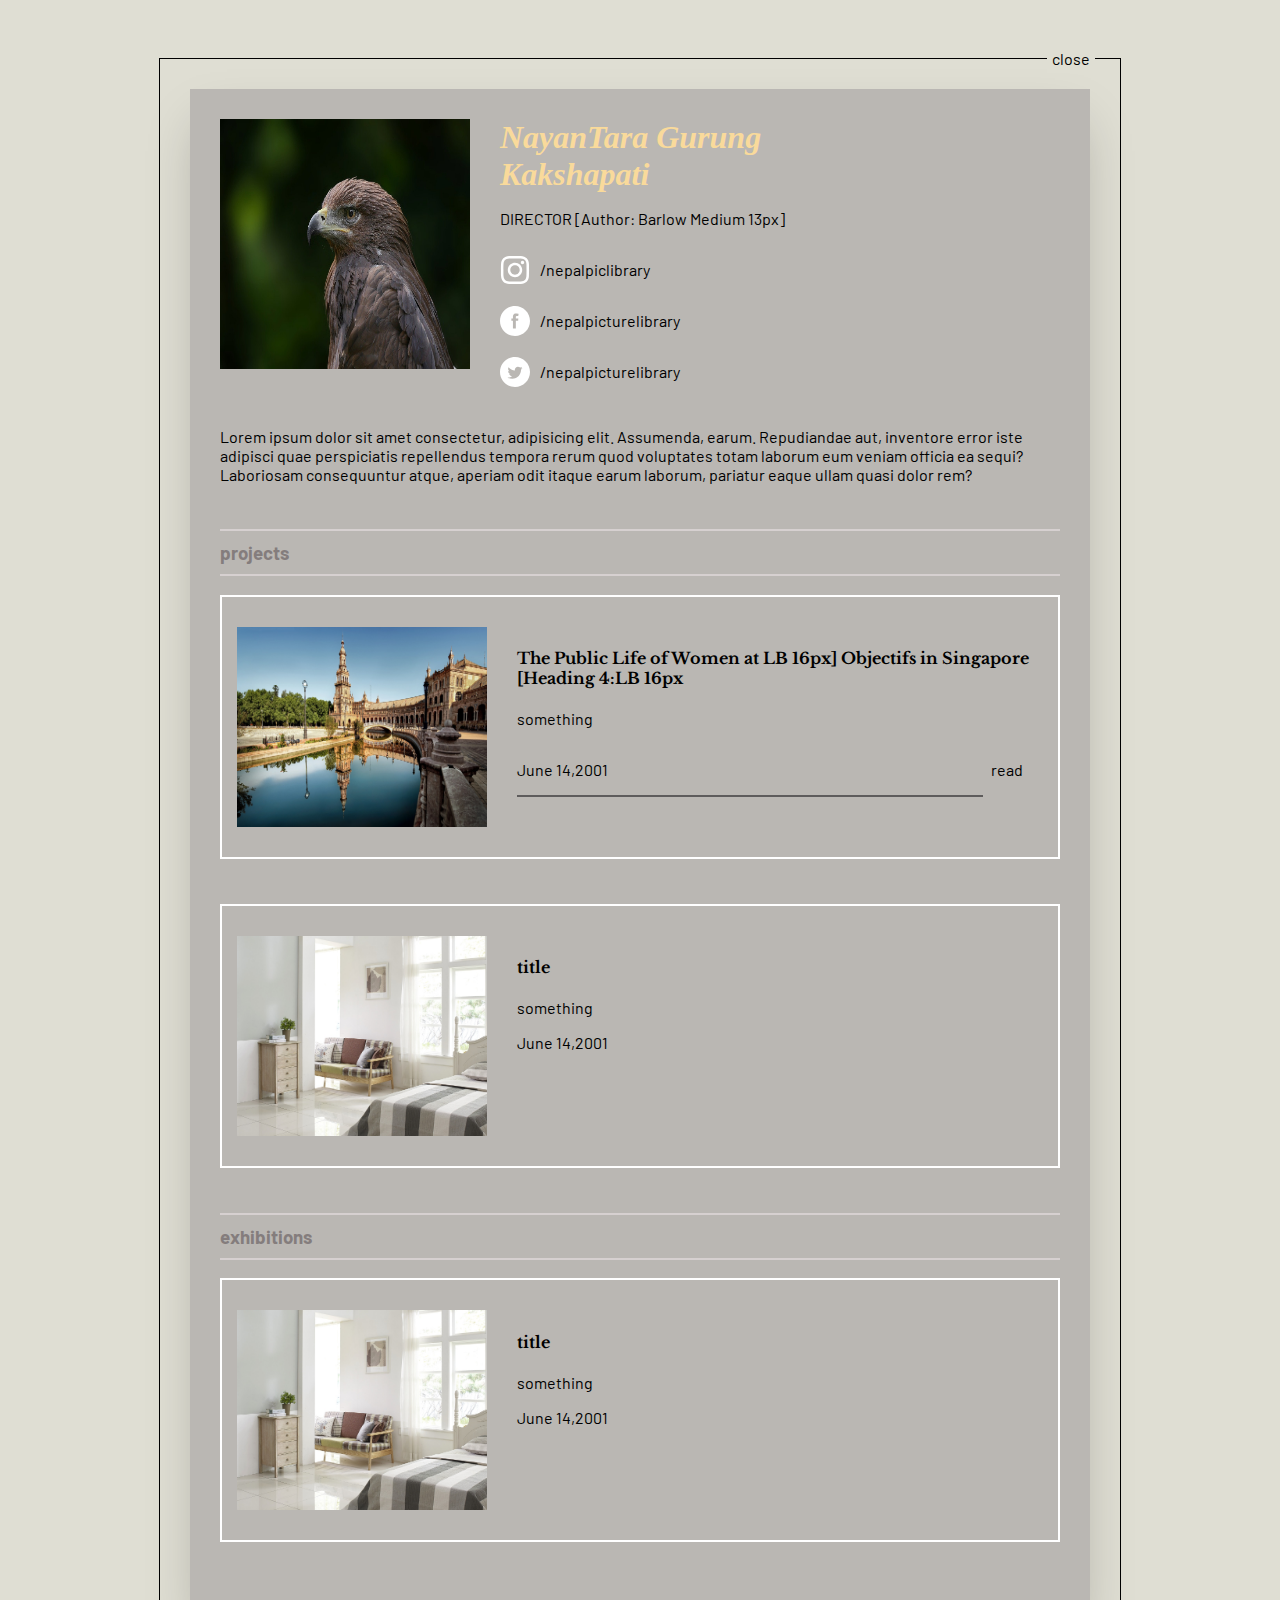
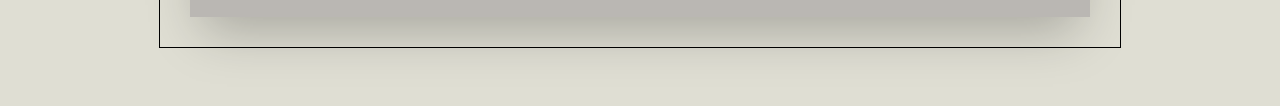
<file: index.html>
<!DOCTYPE html>
<html lang="en">
  <head>
    <meta charset="UTF-8" />
    <meta name="viewport" content="width=device-width, initial-scale=1.0" />
    <title>Document</title>
    <link rel="preconnect" href="https://fonts.googleapis.com" />
    <link rel="preconnect" href="https://fonts.gstatic.com" crossorigin />
    <link rel="preconnect" href="https://fonts.googleapis.com" />
    <link rel="preconnect" href="https://fonts.gstatic.com" crossorigin />
    <link rel="preconnect" href="https://fonts.googleapis.com" />
    <link rel="preconnect" href="https://fonts.gstatic.com" crossorigin />
    <link
      href="https://fonts.googleapis.com/css2?family=Barlow:wght@400;500;600;700;800;900&family=Libre+Baskerville:wght@400;700&display=swap"
      rel="stylesheet"
    />
    <link rel="stylesheet" href="CSS/style2.css" />
  </head>
  <body>
    <section class="projects container">
      <div class="contents-inside">
        <div class="top">
          <div class="info-card flex">
            <div class="top-left">
              <img
                src="assets/images/golden-eagle-7555959_1280.jpg"
                alt="american bald eagle"
                class="hw-300"
              />
            </div>
            <div class="top-right">
              <h1 class="name">NayanTara Gurung <br />Kakshapati</h1>
              <p>DIRECTOR [Author: Barlow Medium 13px]</p>
              <button class="btn-close">close</button>

              <div class="socials">
                <div class="insta">
                  <a href="#" class="link social-link flex">
                    <img
                      class="icon insta"
                      src="Icons/instagram-svgrepo-com.svg"
                      alt="insta icon"
                    />
                    <p>/nepalpiclibrary</p>
                  </a>
                </div>

                <div class="facebook">
                  <a href="#" class="link social-link flex">
                    <img
                      class="icon"
                      src="Icons/facebook-round-svgrepo-com.svg"
                      alt="facebook icon"
                    />
                    <p>/nepalpicturelibrary</p>
                  </a>
                </div>
                <div class="twitter">
                  <a href="#" class="link social-link flex">
                    <img
                      class="icon"
                      src="Icons/twitter-round-svgrepo-com.svg"
                      alt="twitter icon"
                    />
                    <p>/nepalpicturelibrary</p>
                  </a>
                </div>
              </div>
            </div>
          </div>
          <div class="content--text">
            Lorem ipsum dolor sit amet consectetur, adipisicing elit. Assumenda,
            earum. Repudiandae aut, inventore error iste adipisci quae
            perspiciatis repellendus tempora rerum quod voluptates totam laborum
            eum veniam officia ea sequi? Laboriosam consequuntur atque, aperiam
            odit itaque earum laborum, pariatur eaque ullam quasi dolor rem?
          </div>
        </div>
        <div class="container projects">
          <h3 class="br-white">projects</h3>

          <div class="pro-items flex">
            <img
              class="pro-img"
              src="assets/images/city-5164368_1280.jpg"
              alt="img"
            />
            <div class="pro-text">
              <h4>
                The Public Life of Women at LB 16px] Objectifs in Singapore
                [Heading 4:LB 16px
              </h4>
              <p>something</p>
              <div class="project_date-section grid">
                <p class="date br-btm">June 14,2001</p>
                <p class="mr-neg"><a href="#">read</a></p>
              </div>
            </div>
          </div>

          <div class="pro-items flex">
            <img
              src="assets/images/bedroom-1872196_1280.jpg"
              class="pro-img"
              alt="img"
            />
            <div class="pro-text">
              <h4>title</h4>
              <p>something</p>
              <p>June 14,2001</p>
            </div>
          </div>

          <h3 class="br-white">exhibitions</h3>

          <div class="pro-items flex">
            <img
              src="assets/images/bedroom-1872196_1280.jpg"
              class="pro-img"
              alt="img"
            />
            <div class="pro-text">
              <h4>title</h4>
              <p>something</p>
              <p>June 14,2001</p>
            </div>
          </div>
        </div>
      </div>
    </section>
  </body>
</html>
</file>
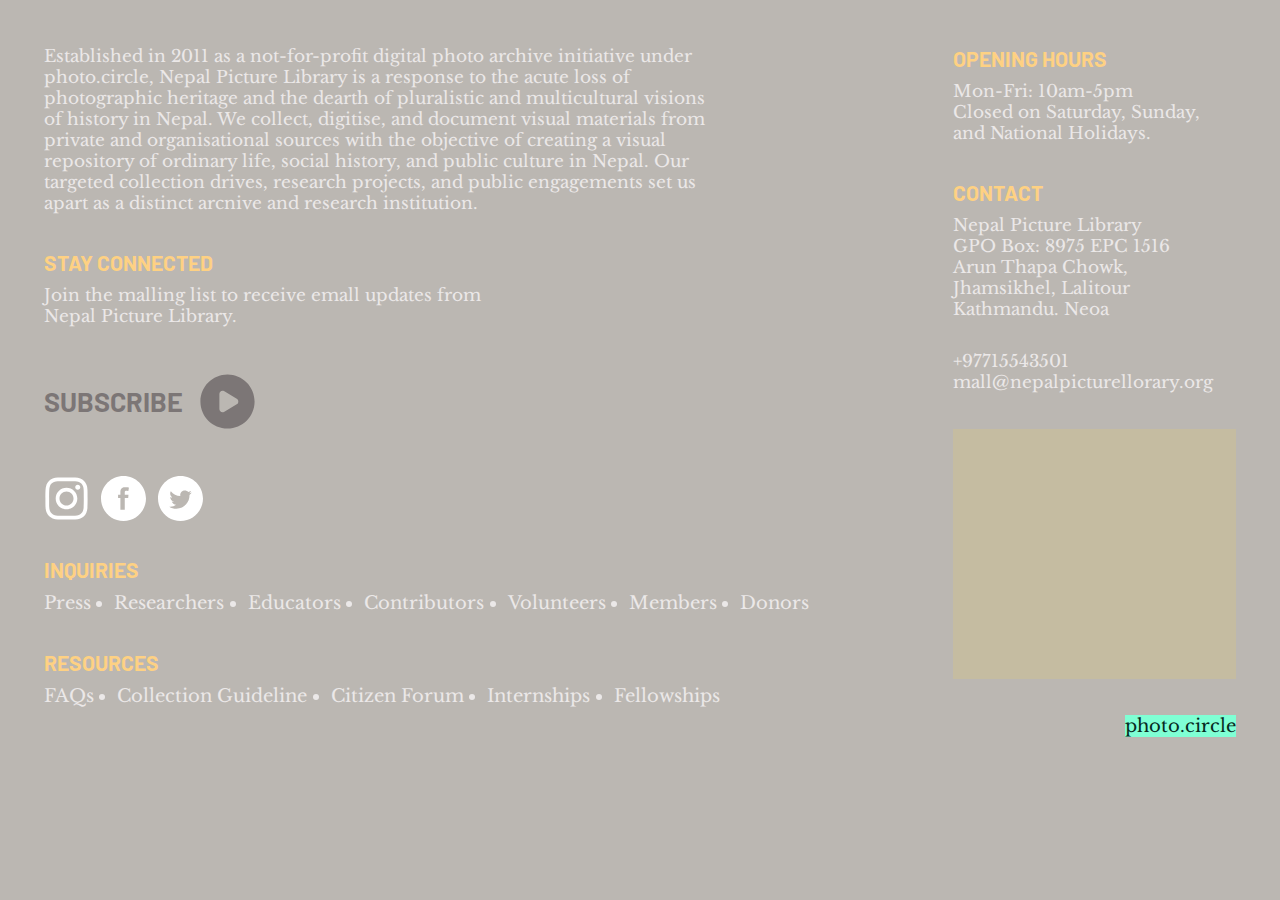
<file: pixel.html>
<html lang="en">
  <head>
    <meta charset="UTF-8" />
    <meta name="viewport" content="width=device-width, initial-scale=1.0" />
    <title>Document</title>
    <link rel="preconnect" href="https://fonts.googleapis.com" />
    <link rel="preconnect" href="https://fonts.gstatic.com" crossorigin />
    <link rel="preconnect" href="https://fonts.googleapis.com" />
    <link rel="preconnect" href="https://fonts.gstatic.com" crossorigin />
    <link rel="preconnect" href="https://fonts.googleapis.com" />
    <link rel="preconnect" href="https://fonts.gstatic.com" crossorigin />
    <link
      href="https://fonts.googleapis.com/css2?family=Barlow:wght@400;500;600;700;800;900&family=Libre+Baskerville:wght@400;700&display=swap"
      rel="stylesheet"
    />
    <link rel="stylesheet" href="CSS/style.css" />
  </head>
  <body>













    <div class="block_center">
      <div class="block block_left">
        <div class="content">
          <p>
            Established in 2011 as a not-for-profit digital photo archive
            initiative under photo.circle, Nepal Picture Library is a response
            to the acute loss of photographic heritage and the dearth of
            pluralistic and multicultural visions of history in Nepal. We
            collect, digitise, and document visual materials from private and
            organisational sources with the objective of creating a visual
            repository of ordinary life, social history, and public culture in
            Nepal. Our targeted collection drives, research projects, and public
            engagements set us apart as a distinct arcnive and research
            institution.
          </p>
        </div>

        <div class="content">
          <h3>STAY CONNECTED</h3>
          <p>
            Join the malling list to receive emall updates from <br />
            Nepal Picture Library.
          </p>
        </div>
        <div class="content flex">
          <h2>SUBSCRIBE</h2>
          <svg
            width="65px"
            height="65px"
            viewBox="0 0 24 24"
            fill=""
            xmlns="http://www.w3.org/2000/svg"
          >
            <g id="SVGRepo_bgCarrier" stroke-width="0" />

            <g
              id="SVGRepo_tracerCarrier"
              stroke-linecap="round"
              stroke-linejoin="round"
            />

            <g id="SVGRepo_iconCarrier">
              <path
                fill-rule="evenodd"
                clip-rule="evenodd"
                d="M12 22C17.5228 22 22 17.5228 22 12C22 6.47715 17.5228 2 12 2C6.47715 2 2 6.47715 2 12C2 17.5228 6.47715 22 12 22ZM10.6935 15.8458L15.4137 13.059C16.1954 12.5974 16.1954 11.4026 15.4137 10.941L10.6935 8.15419C9.93371 7.70561 9 8.28947 9 9.21316V14.7868C9 15.7105 9.93371 16.2944 10.6935 15.8458Z"
                fill="#7c7676"
              />
            </g>
          </svg>
        </div>
        <div class="content flex">
          <img
            class="icon"
            src="Icons/instagram-svgrepo-com.svg"
            alt="insta icon"
          />
          <img
            class="icon"
            src="Icons/facebook-round-svgrepo-com.svg"
            alt="facebook icon"
          />
          <img
            class="icon"
            src="Icons/twitter-round-svgrepo-com.svg"
            alt="twitter icon"
          />
        </div>
        <div class="vertical">
          <span>website &copy 2023 photo.circle</span>
        </div>
        <div class="content content-list">
          <h3>INQUIRIES</h3>
          <ul>
            <li class="content-list first">Press</li>
            <li>Researchers</li>
            <li>Educators</li>
            <li>Contributors</li>
            <li>Volunteers</li>
            <li>Members</li>
            <li>Donors</li>
          </ul>
        </div>
        <div class="content content-list">
          <h3>RESOURCES</h3>
          <ul>
            <li class="content-list first">FAQs</li>
            <li>Collection Guideline</li>
            <li>Citizen Forum</li>
            <li>Internships</li>
            <li>Fellowships</li>
          </ul>
        </div>
      </div>
      <div class="block block_right">
        <div class="content">
          <h3>OPENING HOURS</h3>
          <p>
            Mon-Fri: 10am-5pm <br />
            Closed on Saturday, Sunday, and National Holidays.
          </p>
        </div>
        <div class="content">
          <h3>CONTACT</h3>
          <p>
            Nepal Picture Library <br />
            GPO Box: 8975 EPC 1516 <br />
            Arun Thapa Chowk, Jhamsikhel, Lalitour <br />
            Kathmandu. Neoa <br />
            <br />
          </p>
          <p>
            +97715543501<br />
            mall@nepalpicturellorary.org
          </p>
        </div>

        <div class="content yellow-square"></div>

        <div class="content pc-logo"><span>photo.circle</span></div>
      </div>
    </div>
  </body>
</html>
</file>
<file: CSS/style2.css>
body {
  font-family: "barlow";
  background-color: rgb(223 222 211);
  padding: 50px;
}

button {
  border: none;
  margin: 0;
  padding: 0;
  width: auto;
  overflow: visible;
  cursor: pointer;
  background: transparent;

  /* inherit font & color from ancestor */
  color: inherit;
  font: inherit;

  /* Normalize `line-height`. Cannot be changed from `normal` in Firefox 4+. */
  line-height: normal;
}

h4 {
  font-family: "Libre Baskerville";
  font-weight: 700;
}
a {
  color: black;
  text-decoration: none;
}

.flex {
  display: flex;
}
.grid {
  display: grid;
}

section.container {
  margin: 0 auto;
  max-width: 900px;
  padding: 30px;
  border: 1px black solid;
  position: relative;
  /* border-collapse: separate;
  border-spacing: 30px; */
}

.name {
  max-width: 400px;
  color: rgb(249 218 155);
  font-style: italic;
  font-family: "Times New Roman", Times, serif;
  margin: 0;
}

.contents-inside {
  padding: 30px;
  background-color: rgb(186 183 179);
  box-shadow: 0 25px 50px -12px rgb(0 0 0 / 0.25);
}

.top,
.container-projects {
  margin-bottom: 45px;
}

.top-left > img {
  transition: all 0.35s ease-in-out;
}

.top-left > img:hover {
  transform: scale(1.2);
}

.social-link {
  align-items: center;
  gap: 10px;
}

.info-card {
  gap: 30px;
  margin-bottom: 30px;
}

.br-white {
  border-top: 2px #d6d0d0 solid;
  border-bottom: 2px #d6d0d0 solid;
  padding: 10px 0;
  color: rgb(132 125 125);
  font-weight: bold;
}

.pro-items {
  border: 2px white solid;
  margin-bottom: 45px;
  padding: 30px 15px;
  gap: 30px;
}

.br-btm {
  border-bottom: 2px solid rgb(94, 92, 92);
}

.date {
  padding-bottom: 16px;
}

.pro-img {
  height: 200px;
  width: 250px;
}

.project_date-section {
  grid-template-columns: 90fr 10fr;
  gap: 8px;
}

.hw-300 {
  height: 250px;
  width: 250px;
  /* max-width: 100%;
  max-height: 100%; */
}

.icon {
  height: 30px;
  width: 30px;
}

.btn-close {
  position: absolute;
  top: -15px;
  right: 25px;
  background-color: rgb(223 222 211);
  padding: 5px;
}
</file>
<file: CSS/style.css>
body {
  font-size: 18px;
  font-family: "Libre Baskerville";

  background-color: rgb(187 183 178);
  color: #ebe8e8;
  p {
    font-size: 17px;
  }
}

.block_center h3 {
  color: #fed183;
  font-family: "Barlow";
  margin: 10px 0px;
}

.block_center h2 {
  color: #7c7676;
  font-family: "Barlow";
}

.block_center {
  display: grid;
  grid-template-columns: 65fr 35fr;
  max-width: 1400px;
  /* margin: 1em auto; */
  margin-top: 1em;
  margin-bottom: 1em;
  margin-left: auto;
  margin-right: auto;
  gap: 4em;
  position: relative;
}

.block_left {
  padding: 1em 2em;
  max-height: 68dvh; /*sets maximm height that can be taken*/
  /* overflow-y: scroll; */
}

.block_right {
  padding: 1em 2em;
}

.icon {
  height: 45px;
  width: 45px;
}

.yellow-square {
  background-color: #c5bca1;
  height: 250px;
  margin-bottom: 3em;
}

.vertical {
  writing-mode: vertical-lr;
  transform: rotate(1.5turn);
  position: absolute;
  left: -100px;
  bottom: 70px;
  color: #7c7676;
}

.content {
  margin-bottom: 2em;
}
.content p {
  max-width: 40em;
}
.flex {
  display: flex;
  gap: 12px;
  align-items: center;
  justify-content: start;
}

.content-list ul {
  display: flex;
  gap: 1.3em;
}

.first {
  list-style-type: none;
  padding: 0%;
}

ul {
  padding: 0%;
  margin: 10px 0px;
}
p {
  margin: 10px 0px;
}

.pc-logo {
  display: flex;
  justify-content: flex-end;
  align-items: flex-end;
  /* height: 300px;
  background-color: red; */
}

.pc-logo > span {
  /* width: 90px;
  height: 90px; */
  text-transform: lowercase;
  color: rgb(7, 42, 30);
  background-color: aquamarine;
}
</file>
